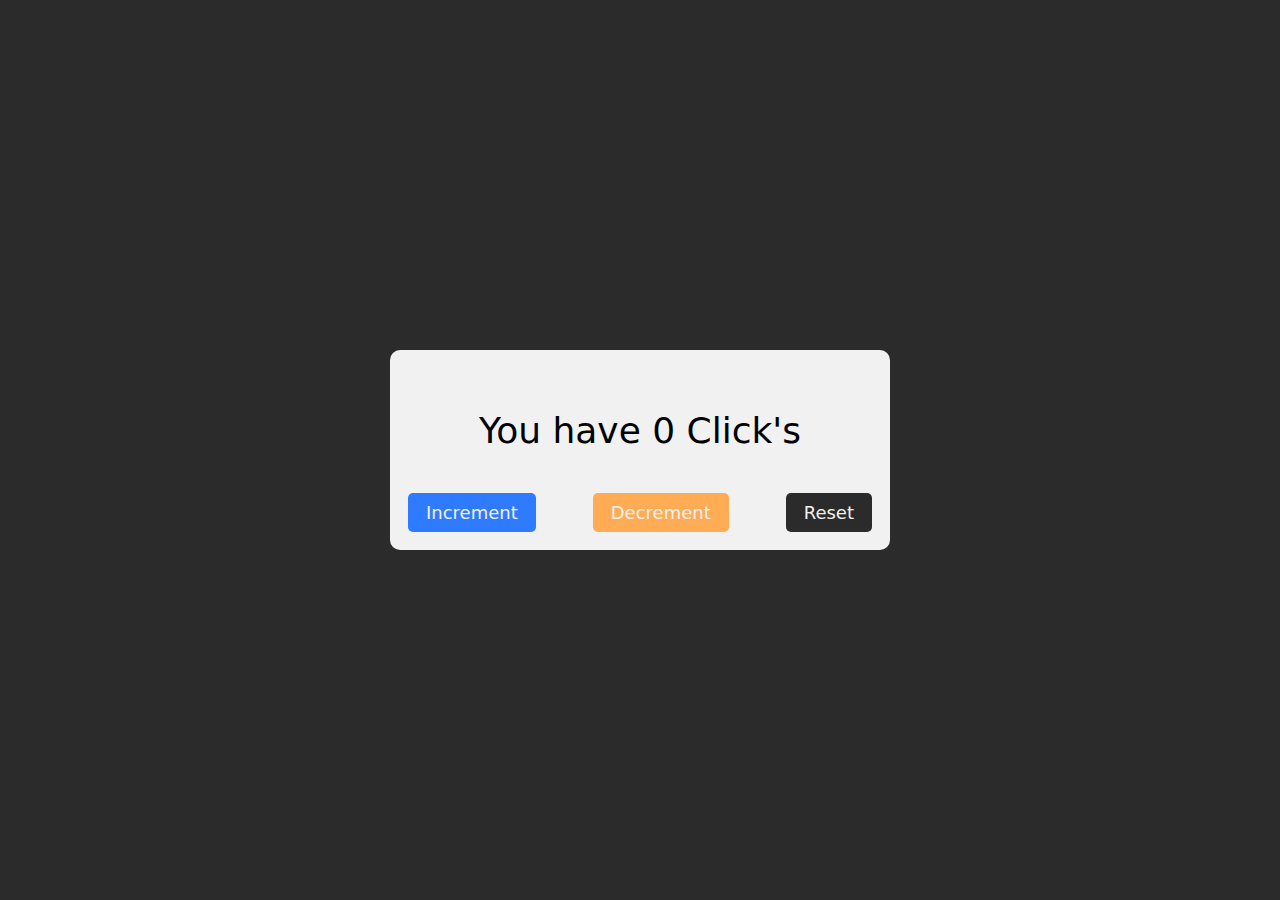
<file: Contador/index.html>
<!DOCTYPE html>
<html lang="en">
  <head>
    <meta charset="UTF-8">
    <meta name="viewport" content="width=device-width, initial-scale=1.0">
    <title>Cont Clicks</title>
    <link rel="stylesheet" href="styles.css ">
  </head>
  <body>

    <main class="container">
      <section class="card">

        <article class="card-info">
          <p>You have <span id="container-clicks">10</span> Click's</p>
        </article>

        <article class="card-buttons">
          <button class="btn btn-primary">Increment</button>
          <button class="btn btn-secondary">Decrement</button>
          <button class="btn btn-reset">Reset</button>
        </article>

      </section>
    </main>

    <script src="app.js"></script>
  </body>
</html>
</file>
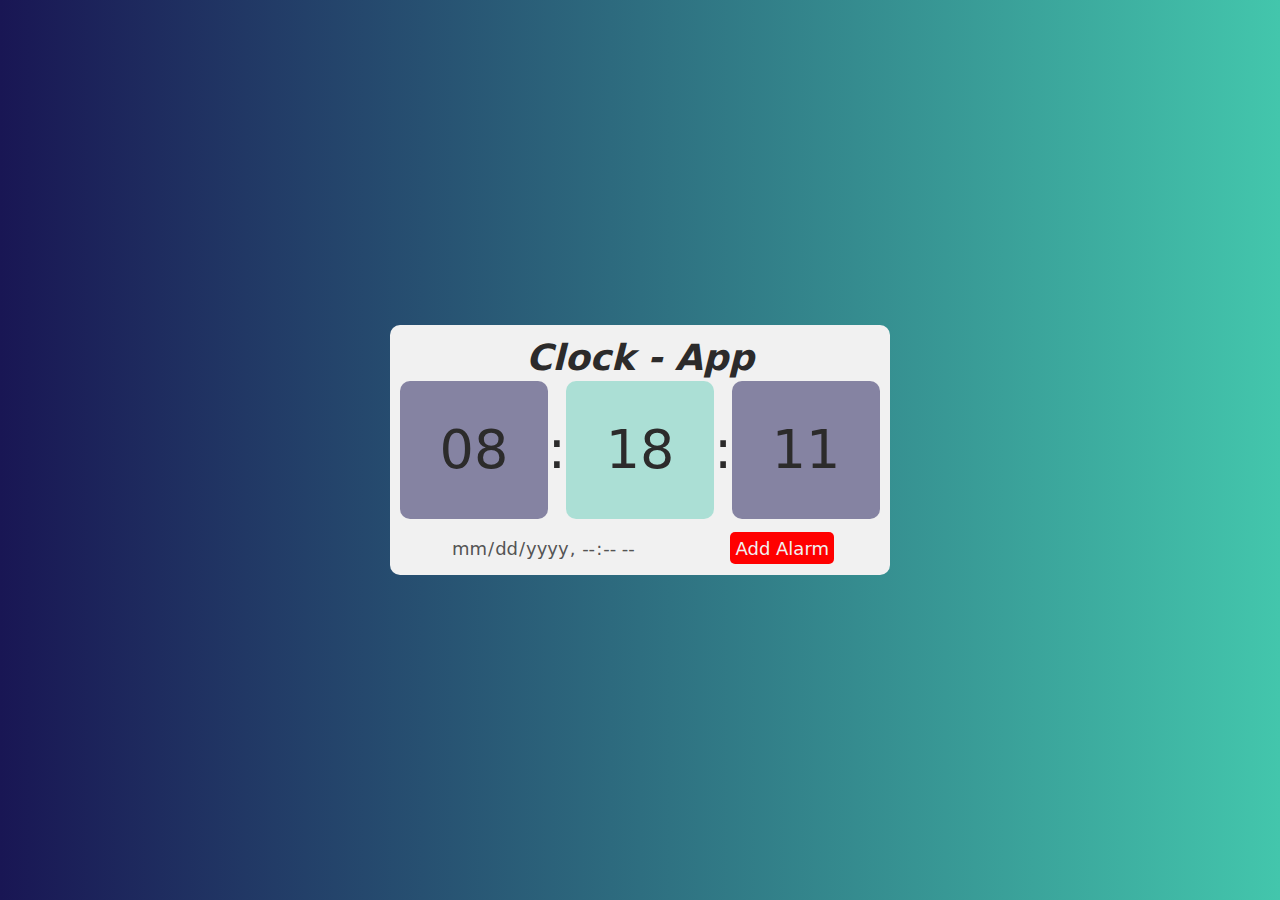
<file: Reloj/index.html>
<!DOCTYPE html>
<html lang="en">
  <head>
    <meta charset="UTF-8">
    <meta name="viewport" content="width=device-width, initial-scale=1.0">
    <title>Clock | App</title>
    <link rel="stylesheet" href="./base.css">
    <link rel="stylesheet" href="./clock.css">
  </head>
  <body>
    <main class="container">
      <section class="clock">
        <header class="header-clock">
          <h1>Clock - App</h1>
        </header>
        <article class="body-clock">
          <div class="box hours">
            <span id="hours"></span>
          </div>
          :
          <div class="box minutes">
            <span id="minutes">00</span>
          </div>
          :
          <div class="box seconds">
            <span id="seconds">00</span>
          </div>
        </article>
        <footer class="footer-clock">
          <form class="form-alarm" id="form-alarm">
            <input type="datetime-local" name="time"
              class="form-control">
            <button type="submit" class="btn">Add Alarm</button>
          </form>
        </footer>
      </section>
    </main>

    <script src="./app.js"></script>
  </body>
</html>
</file>
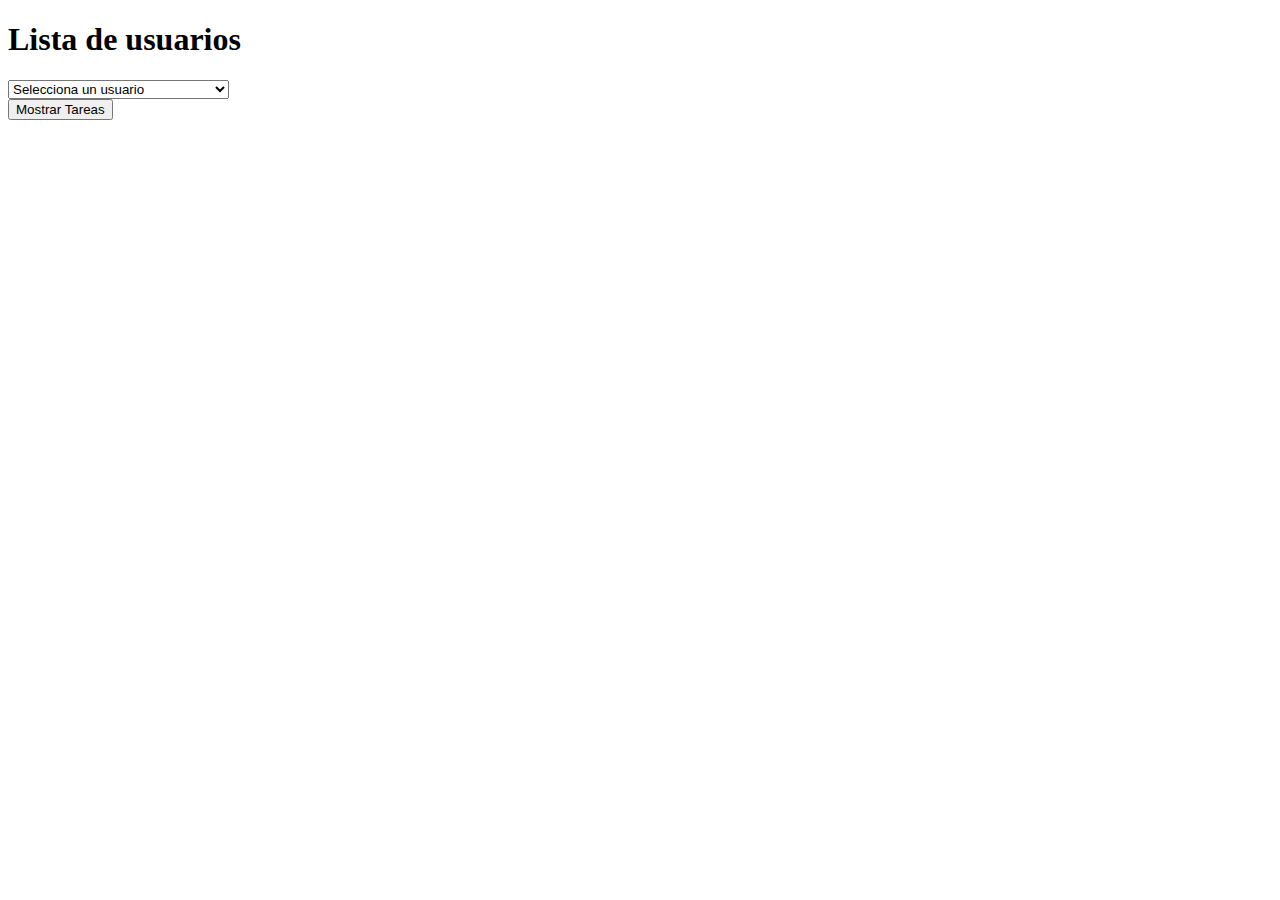
<file: ToDoApp/INDEX.html>
<!DOCTYPE html>
<html lang="es">
<head>
    <meta charset="UTF-8">
    <meta name="viewport" content="width=device-width, initial-scale=1.0">
    <title>ToDo App</title>
</head>
<body>
    <h1>Lista de usuarios</h1>
    <select id="usersSelect">
        <option value="">Selecciona un usuario</option>
    </select>
    <div id="userInfo"></div>
    <button id="toggleTasksBtn">Mostrar Tareas</button>
    <div id="userTasks" style="display: none;"></div>

    <script src="app.js"></script>
</body>
</html>
</file>
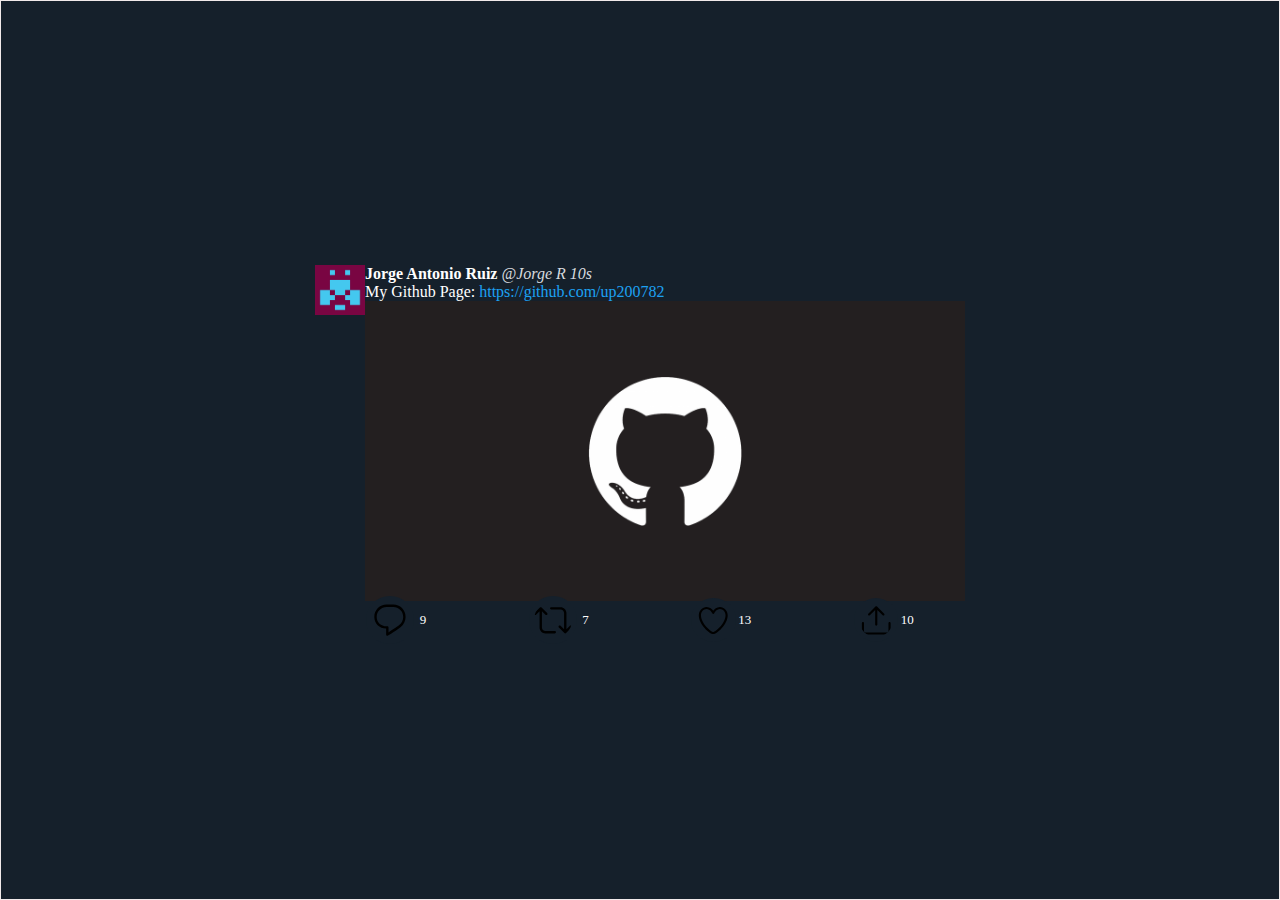
<file: Twitt/Twitt.html>
<!DOCTYPE html>
    <html lang="en">
        <head>
            <meta charset="UTF-8">
            <meta name="viewport" content="width=device-width, initial-scale=1.0">
            <title>ClonTwitter</title>
            <link rel="stylesheet" href="Twit.css">
        </head>
        <body>
            <!-- Div de todo el twit -->
            <div class="ContenidoT">
                <!-- Div del avatar -->
                <div class="ContenidoB">
                    <!-- Imagen de Avatar  -->
                    <div>
                        <img src="./avatar.png" alt="avatar">
                    </div>
                    <!-- Contenido del twit -->
                    <div>
                        <!-- Texto -->
                        <div>
                            <P>
                                <!-- Font-weight para cambiar el estilo a negritas del texto -->
                                <span style="font-weight: bold;">Jorge Antonio Ruiz</span>
                                <span class="greytext">@Jorge R</span>
                                <span class="greytext">10s</span>
                            </P>
                            <p>
                                My Github Page:
                                <a id="link" href="https://github.com/up200782">https://github.com/up200782</a>
                            </p>
                        </div>
                        <!-- Imagen -->
                        <div>
                            <img src="./github.png" alt="Github">
                        </div>
                    </div>
                </div>
                <!-- Div de reaccion -->
                <div class="ContenidoI">
                    <!-- Comentario -->
                    <div class="icon"> 
                        <svg viewBox="0 0 24 24" aria-hidden="true">
                            <g>
                                <path
                                    d="M14.046 2.242l-4.148-.01h-.002c-4.374 0-7.8 3.427-7.8 7.802 0 4.098 3.186 7.206 7.465 7.37v3.828c0 .108.044.286.12.403.142.225.384.347.632.347.138 0 .277-.038.402-.118.264-.168 6.473-4.14 8.088-5.506 1.902-1.61 3.04-3.97 3.043-6.312v-.017c-.006-4.367-3.43-7.787-7.8-7.788zm3.787 12.972c-1.134.96-4.862 3.405-6.772 4.643V16.67c0-.414-.335-.75-.75-.75h-.396c-3.66 0-6.318-2.476-6.318-5.886 0-3.534 2.768-6.302 6.3-6.302l4.147.01h.002c3.532 0 6.3 2.766 6.302 6.296-.003 1.91-.942 3.844-2.514 5.176z">
                                </path>
                            </g>
                        </svg>
                        <span class="comentext">9</span>
                    </div>
                    <!-- Retit -->
                    <div class="icon">
                        <svg viewBox="0 0 24 24" aria-hidden="true">
                            <g>
                                <path
                                    d="M23.77 15.67c-.292-.293-.767-.293-1.06 0l-2.22 2.22V7.65c0-2.068-1.683-3.75-3.75-3.75h-5.85c-.414 0-.75.336-.75.75s.336.75.75.75h5.85c1.24 0 2.25 1.01 2.25 2.25v10.24l-2.22-2.22c-.293-.293-.768-.293-1.06 0s-.294.768 0 1.06l3.5 3.5c.145.147.337.22.53.22s.383-.072.53-.22l3.5-3.5c.294-.292.294-.767 0-1.06zm-10.66 3.28H7.26c-1.24 0-2.25-1.01-2.25-2.25V6.46l2.22 2.22c.148.147.34.22.532.22s.384-.073.53-.22c.293-.293.293-.768 0-1.06l-3.5-3.5c-.293-.294-.768-.294-1.06 0l-3.5 3.5c-.294.292-.294.767 0 1.06s.767.293 1.06 0l2.22-2.22V16.7c0 2.068 1.683 3.75 3.75 3.75h5.85c.414 0 .75-.336.75-.75s-.337-.75-.75-.75z">
                                </path>
                            </g>
                        </svg>
                        <span class="comentext">7</span>
                    </div>
                    <!-- Like -->
                    <div class="icon">
                        <svg viewBox="0 0 24 24" aria-hidden="true">
                            <g>
                                <path
                                    d="M12 21.638h-.014C9.403 21.59 1.95 14.856 1.95 8.478c0-3.064 2.525-5.754 5.403-5.754 2.29 0 3.83 1.58 4.646 2.73.814-1.148 2.354-2.73 4.645-2.73 2.88 0 5.404 2.69 5.404 5.755 0 6.376-7.454 13.11-10.037 13.157H12zM7.354 4.225c-2.08 0-3.903 1.988-3.903 4.255 0 5.74 7.034 11.596 8.55 11.658 1.518-.062 8.55-5.917 8.55-11.658 0-2.267-1.823-4.255-3.903-4.255-2.528 0-3.94 2.936-3.952 2.965-.23.562-1.156.562-1.387 0-.014-.03-1.425-2.965-3.954-2.965z">
                                </path>
                            </g>
                        </svg>
                        <span class="comentext">13</span>
                    </div>
                    <!-- Compartir -->
                    <div class="icon">
                        <svg viewBox="0 0 24 24" aria-hidden="true">
                            <g>
                                <path
                                    d="M17.53 7.47l-5-5c-.293-.293-.768-.293-1.06 0l-5 5c-.294.293-.294.768 0 1.06s.767.294 1.06 0l3.72-3.72V15c0 .414.336.75.75.75s.75-.336.75-.75V4.81l3.72 3.72c.146.147.338.22.53.22s.384-.072.53-.22c.293-.293.293-.767 0-1.06z">
                                </path>
                                <path
                                    d="M19.708 21.944H4.292C3.028 21.944 2 20.916 2 19.652V14c0-.414.336-.75.75-.75s.75.336.75.75v5.652c0 .437.355.792.792.792h15.416c.437 0 .792-.355.792-.792V14c0-.414.336-.75.75-.75s.75.336.75.75v5.652c0 1.264-1.028 2.292-2.292 2.292z">
                                </path>
                            </g>
                        </svg>
                        <span class="comentext" >10</span>
                    </div>
                </div>
            </div>
        </body>
    </html>

    <!-- Google font: para sacar fuentes en internet -->

    <!-- Flexbox y CSS grid: Se trata de maneras de acomodar el texto 
    Flexbox: En direccion en un solo eje (unicamente hacia arriba o unicamente hacia un lado)
    CSS grid: multiples ejes y se basa en acomodo en cuadriculas (grillas) 

    Se puede hacer lo mismo en ambas 

    CSS Grid: 
    ¿como funcionan?
        Funciona mediante grillas
        
        Funciona como pequeñas representacion de todo lo que voy a tener 
            En un 100% de tamaño puedo tomar un segmento de 45% de tamaño

    -->
</file>
<file: Contador/styles.css>
:root {
    --primary-color: #2F7BFF;
    --secondary-color: #FFAC54;
    --white-color: #f1f1f1;
    --black-color: #2c2b2b;
    --font-size: 18px;
  }
  
  * {
    padding: 0;
    margin: 0;
    box-sizing: border-box;
    font-family: system-ui, -apple-system, BlinkMacSystemFont, 'Segoe UI', Roboto, Oxygen, Ubuntu, Cantarell, 'Open Sans', 'Helvetica Neue', sans-serif;
    min-width: 0;
    position: relative;
    font-size: var(--font-size);
  }
  
  body {
    min-height: 100vh;
    background-color: var(--black-color);
  }
  button:active {
    opacity: 0.7;
  }
  
  .container {
    position: absolute;
    top: 50%;
    left: 50%;
    transform: translate(-50%, -50%);
  }
  
  .card {
    border-radius: 10px;
    width: 500px;
    height: 200px;
    padding: 1rem;
    background-color: var(--white-color);
  
    display: grid;
    grid-template-columns: 1fr;
    grid-template-rows: repeat(5, 1fr);
    grid-template-areas:
      "card-info"
      "card-info"
      "card-info"
      "card-info"
      "card-buttons"
    ;
  }
  
  .card-info {
    grid-area: card-info;
  
    display: flex;
    justify-content: center;
    align-items: center;
  }
  
  .card-info p,
  .card-info p span {
    font-size: 2rem;
  }
  
  .card-buttons {
    grid-area: card-buttons;
  
    display: flex;
    justify-content: space-between;
  }
  
  .btn {
    padding: 0.5rem 1rem;
    border-radius: 5px;
    border: none;
    color: var(--white-color);
  }
  
  .btn-primary {
    background-color: var(--primary-color);
  }
  
  .btn-secondary {
    background-color: var(--secondary-color);
  }
  .btn-reset {
    background-color: var(--black-color);
  }
</file>
<file: Reloj/base.css>
:root {
    --gradient-color-1: rgba(25,22,84,1);
    --gradient-color-2: rgba(67,198,172,1);
    --gradient-color-3: rgba(25,22,84,0.5);
    --gradient-color-4: rgba(67,198,172,0.4);
    --white-color: #f1f1f1;
    --black-color: #2c2b2b;
    --font-size: 18px;
  }
  
  * {
    font-size: var(--font-size);
    padding: 0;
    margin: 0;
    box-sizing: border-box;
    position: relative;
    min-width: 0;
    font-family: system-ui, -apple-system, BlinkMacSystemFont, 'Segoe UI', Roboto, Oxygen, Ubuntu, Cantarell, 'Open Sans', 'Helvetica Neue', sans-serif;
  }
  
  body {
    min-height: 100vh;
    background: -moz-linear-gradient(left, var(--gradient-color-1) 0%, var(--gradient-color-2) 100%);
    background: -webkit-gradient(left top, right top, color-stop(0%, var(--gradient-color-1)), color-stop(100%, var(--gradient-color-2)));
    background: -webkit-linear-gradient(left, var(--gradient-color-1) 0%, rgba(67,198,172,1) 100%);
    background: -o-linear-gradient(left, var(--gradient-color-1) 0%,var(--gradient-color-2) 100%);
    background: -ms-linear-gradient(left, var(--gradient-color-1) 0%, var(--gradient-color-2) 100%);
    background: linear-gradient(to right,var(--gradient-color-1) 0%,var(--gradient-color-2) 100%);
    filter: progid:DXImageTransform.Microsoft.gradient( startColorstr='#191654', endColorstr='#43c6ac', GradientType=1 );
  }
  
  h1,h2,h3,h4 {
    text-wrap: balance;
  }
  
  p {
    text-wrap: pretty;
  }
  
  button:active {
    opacity: 0.7;
  }
  
  button:disabled {
    background-color: red;
  }
</file>
<file: Reloj/clock.css>
.container {
    position: absolute;
    top: 50%;
    left: 50%;
    transform: translate(-50%, -50%);
  }
  
  .clock {
    width: 500px;
    height: 250px;
    background-color: var(--white-color);
  
    border-radius: 10px;
    padding: 10px;
  
    display: grid;
    grid-template-columns: 1fr;
    grid-template-rows: 1fr 60% 1fr;
    grid-template-areas:
      "header"
      "body"
      "footer"
    ;
  }
  
  .header-clock {
    grid-area: header;
    
    display: flex;
    justify-content: center;
    align-items: center;
  }
  
  .header-clock h1 {
    font-size: 2rem;
    font-style: italic;
    color: var(--black-color);
  }
  
  .body-clock {
    grid-area: body;
  
    display: flex;
    justify-content: space-evenly;
    align-items: center;
    font-size: 3rem;
    color: var(--black-color);
  }
  
  .body-clock .box {
    width: 100%;
    height: 100%;
    display: flex;
    justify-content: center;
    align-items: center;
    border-radius: 10px;
  }
  
  .body-clock .box:nth-child(1),
  .body-clock .box:nth-child(3){
    background-color: var(--gradient-color-3);
    
  }
  
  .body-clock .box:nth-child(2){
    background-color: var(--gradient-color-4);
    
  }
  
  .body-clock .box span {
    font-size: 3rem;
    color: var(--black-color-);
  }
  
  .footer-clock {
    grid-area: footer;
    padding-top: 0.7rem;
  
    display: flex;
    align-self: center;
    justify-content: center;
  }
  
  .btn,
  .form-control {
    padding: 0.3rem;
  }
  
  .btn {
    border: none;
    border-radius: 5px;
    background-color: var(--black-color);
    color: var(--white-color);
  }
  
  .btn:active {
    border: solid 1px var(--black-color);
  }
  
  .form-control {
    border: none;
    background-color: transparent;
  }
  
  .form-control:active {
    border: solid 1px var(--gradient-color-2);
  }
</file>
<file: Twitt/Twit.css>
/* Colores */
:root {
    --primary-color-grey: #6e7886;
    --primary-color-grey-50: rgba(210, 213, 216, 0.87);
    --Color-icon-comentario: rgb(29, 161, 242);
    --Color-icon-comentario-50: rgba(29, 161, 242, 0.4);
    --Color-icon-retwit: rgb(24, 176, 95);
    --Color-icon-retwit-50: rgba(24, 176, 95, 0.4);
    --Color-icon-like: rgb(224, 36, 94);
    --Color-icon-like-50: rgba(224, 36, 96, 0.4);
    --Color-icon-compartir: rgb(30, 148, 221);
    --Color-icon-compartir-50: rgba(30, 148, 221, 0.4);


}

/* principales */
* {
    background:#15202b;
    color: #ffffff;

    box-sizing: border-box; 

    padding: 0;
    margin: 0;
}

#link {
    color: rgb(29, 161, 242);
    text-decoration: none;
}

.greytext {
    color: #d7dadf;
    font-style: italic;
    font-family: 'Times New Roman', Times, serif;
}

.comentext{
    color: #515b69;
    font-family: 'Times New Roman', Times, serif;
}

img,
svg {
    max-width: 100%;
    max-height: auto;
}

body {
    border: 1px solid rgb(241, 234, 234);
    display: flex;
    
    height: 100vh;
    justify-content: center;
    align-items: center;
}

/* Contenido */

.ContenidoT{
    /*border: solid 1px rgb(173, 40, 40);*/
    width: 650px;
}

.ContenidoB{
    grid-column: 1/2;
    grid-row: 1/2;

    display: grid;
    grid-template-columns:50px 1fr ;
}

.ContenidoI{
    grid-column: 1/2;
    grid-row: 2/3;
    display: flex;
    justify-content: space-around;
}


/* ICONOS */

.icon {
    width: 60px;
    height: 30px;
    display: flex;
    justify-content: space-between;
    align-items: center;
}


.icon svg,
.icon span{
    color: var(--primary-color-gray);
    fill: var(--primary-color-gray);
}

.icon svg {
    border-radius: 50%;
    width: 80%;
    padding: 5px;
    margin-right: 2.5px;
}

.icon span{
    font-size: small;
}

/* Comentarios */
.ContenidoI .icon:nth-child(1):hover svg,
.ContenidoI .icon:nth-child(1):hover span {
    transition-duration: 300ms;  

} 

.ContenidoI .icon:nth-child(1):hover svg {
    background-color: var(--Color-icon-comentario-50);
    fill: var(--Color-icon-comentario);
}

.ContenidoI .icon:nth-child(1):hover span{
   color:var(--Color-icon-comentario-50);
}

/* Retwitt */

.ContenidoI .icon:nth-child(2):hover svg,
.ContenidoI .icon:nth-child(2):hover span {
    transition-duration: 300ms;  

} 

.ContenidoI .icon:nth-child(2):hover svg {
    background-color: var(--Color-icon-retwit-50);
    fill: var(--Color-icon-retwit);
}

.ContenidoI .icon:nth-child(2):hover span{
    color: var(--Color-icon-retwit-50);
}

/* Like */

.ContenidoI .icon:nth-child(3):hover svg,
.ContenidoI .icon:nth-child(3):hover span {
    transition-duration: 300ms;  

} 

.ContenidoI .icon:nth-child(3):hover svg {
    background-color: var(--Color-icon-like-50);
    fill: var(--Color-icon-like);
}

.ContenidoI .icon:nth-child(3):hover span{
    color: var(--Color-icon-like-50);
}


/* Compartir */

.ContenidoI .icon:nth-child(4):hover svg,
.ContenidoI .icon:nth-child(4):hover span {
    transition-duration: 300ms;  

} 

.ContenidoI .icon:nth-child(4):hover svg {
    background-color: var(--Color-icon-compartir-50);
    fill: var(--Color-icon-compartir);
}

.ContenidoI .icon:nth-child(4):hover span{
    color: var(--Color-icon-compartir-50);
 }
</file>
